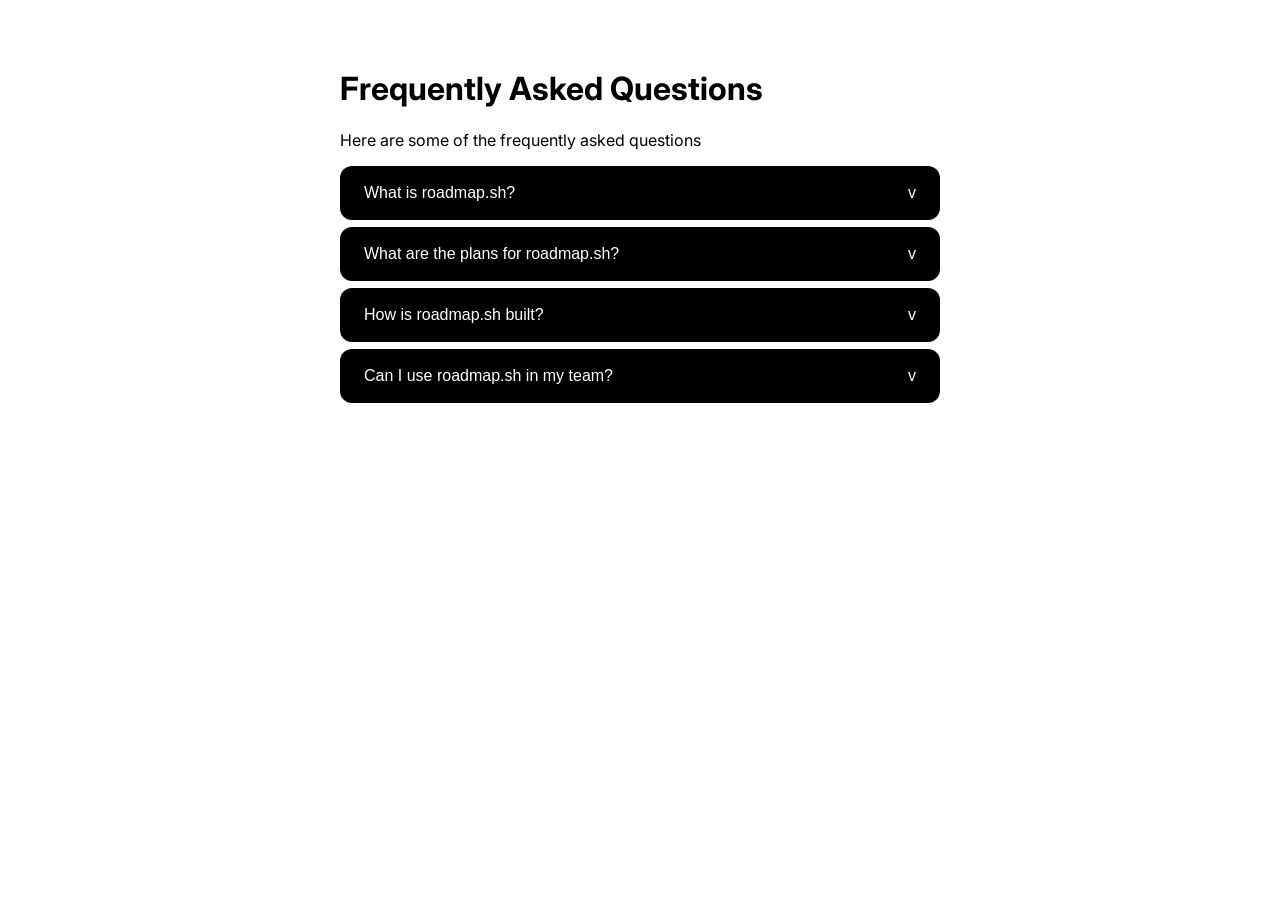
<file: javaScript-projects/accordion/index.html>
<!DOCTYPE html>
<html lang="en">
<head>
    <meta charset="UTF-8">
    <meta name="viewport" content="width=device-width, initial-scale=1.0">
    <title>Accordion</title>
    <link rel="stylesheet" href="style.css">
    <link href="https://fonts.googleapis.com/css2?family=Inter:wght@400;500;600&display=swap" rel="stylesheet">
</head>
<body>

    <div class="accordion-container">
        <header class="faq-header">
            <h1>Frequently Asked Questions</h1>
            <p>Here are some of the frequently asked questions</p>
        </header>

        <div class="accordion">
            <div class="accordion-item">
                <button class="accordion-header">
                    What is roadmap.sh?
                    <span class="icon">v</span>
                </button>
                <div class="accordion-content">
                    <div class="content-inner">
                        roadmap.sh is a community effort to create learning paths, guides, project ideas and other similar content to help developers grow in their careers.
                    </div>
                </div>
            </div>

            <div class="accordion-item">
                <button class="accordion-header">
                    What are the plans for roadmap.sh?
                    <span class="icon">v</span>
                </button>
                <div class="accordion-content">
                    <div class="content-inner">
                        We plan to introduce more interactive roadmaps, progress tracking, and specialized tracks for data science and AI in the coming months.
                    </div>
                </div>
            </div>

            <div class="accordion-item">
                <button class="accordion-header">
                    How is roadmap.sh built?
                    <span class="icon">v</span>
                </button>
                <div class="accordion-content">
                    <div class="content-inner">
                        The site is built using Astro, Tailwind CSS, and TypeScript. It is open-source and hosted on Vercel.
                    </div>
                </div>
            </div>

            <div class="accordion-item">
                <button class="accordion-header">
                    Can I use roadmap.sh in my team?
                    <span class="icon">v</span>
                </button>
                <div class="accordion-content">
                    <div class="content-inner">
                        Yes! You can use the roadmaps for onboarding or training within your organization. We also offer custom roadmap features for teams.
                    </div>
                </div>
            </div>
        </div>
    </div>

    <script src="script.js"></script>
</body>
</html>
</file>
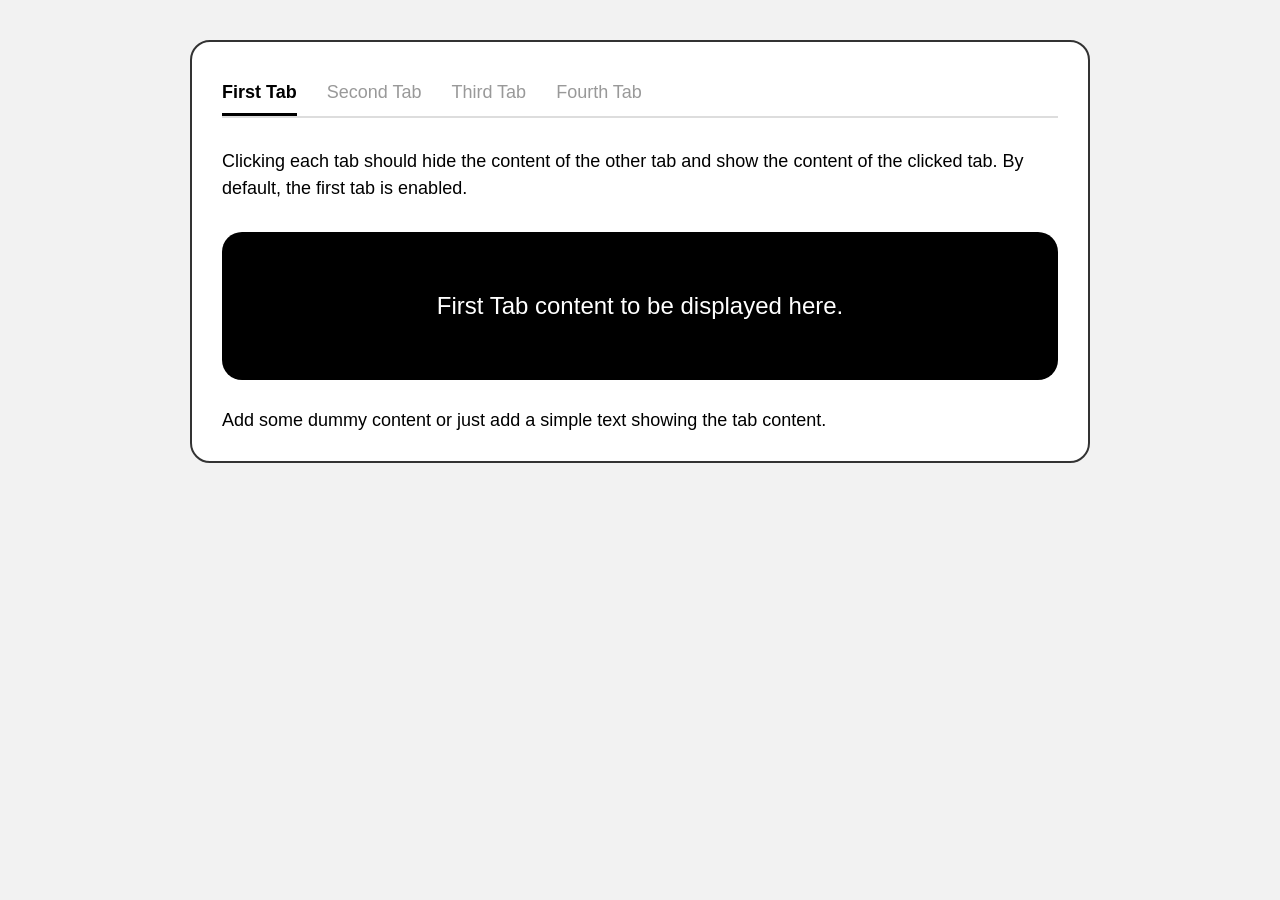
<file: javaScript-projects/tabs/index.html>
<!DOCTYPE html>
<html lang="en">
<head>
  <meta charset="UTF-8" />
  <meta name="viewport" content="width=device-width, initial-scale=1.0" />
  <title>Simple Tabs</title>
  <style>
    * {
      box-sizing: border-box;
      margin: 0;
      padding: 0;
      font-family: Arial, sans-serif;
    }

    body {
      background-color: #f2f2f2;
      padding: 40px;
    }

    .container {
      max-width: 900px;
      margin: auto;
      background: #fff;
      border: 2px solid #333;
      border-radius: 20px;
      padding: 30px;
    }

    .tabs {
      display: flex;
      gap: 30px;
      margin-bottom: 30px;
      border-bottom: 2px solid #ddd;
    }

    .tab-btn {
      background: none;
      border: none;
      padding: 10px 0;
      font-size: 18px;
      color: #999;
      cursor: pointer;
      border-bottom: 3px solid transparent;
    }

    .tab-btn.active {
      color: #000;
      font-weight: bold;
      border-bottom: 3px solid #000;
    }

    .tab-content {
      display: none;
      background: #000;
      color: #fff;
      padding: 60px 20px;
      text-align: center;
      border-radius: 20px;
      font-size: 24px;
      margin: 30px 0;
    }

    .tab-content.active {
      display: block;
    }

    .description {
      font-size: 18px;
      margin-bottom: 20px;
      line-height: 1.5;
    }

    .footer-text {
      font-size: 18px;
      margin-top: 20px;
    }
  </style>
</head>
<body>
  <div class="container">
    <div class="tabs">
      <button class="tab-btn active" data-tab="tab1">First Tab</button>
      <button class="tab-btn" data-tab="tab2">Second Tab</button>
      <button class="tab-btn" data-tab="tab3">Third Tab</button>
      <button class="tab-btn" data-tab="tab4">Fourth Tab</button>
    </div>

    <p class="description">
      Clicking each tab should hide the content of the other tab and show the content of the clicked tab.
      By default, the first tab is enabled.
    </p>

    <div id="tab1" class="tab-content active">First Tab content to be displayed here.</div>
    <div id="tab2" class="tab-content">Second Tab content to be displayed here.</div>
    <div id="tab3" class="tab-content">Third Tab content to be displayed here.</div>
    <div id="tab4" class="tab-content">Fourth Tab content to be displayed here.</div>

    <p class="footer-text">
      Add some dummy content or just add a simple text showing the tab content.
    </p>
  </div>

  <script>
    const buttons = document.querySelectorAll(".tab-btn");
    const contents = document.querySelectorAll(".tab-content");

    buttons.forEach(button => {
      button.addEventListener("click", () => {
        buttons.forEach(btn => btn.classList.remove("active"));
        contents.forEach(content => content.classList.remove("active"));

        button.classList.add("active");
        document.getElementById(button.dataset.tab).classList.add("active");
      });
    });
  </script>
</body>
</html>
</file>
<file: javaScript-projects/accordion/style.css>
:root {
  --bg-black: #000000;
  --text-white: #ffffff;
  --border-gray: #e5e7eb;
}

body {
  font-family: 'Inter', sans-serif;
  background-color: #ffffff;
  padding: 40px;
}

.accordion-container {
  max-width: 600px;
  margin: 0 auto;
}

/* Header Styling */
.accordion-header {
  width: 100%;
  background-color: var(--bg-black);
  color: var(--text-white);
  padding: 18px 24px;
  border: none;
  border-radius: 12px;
  display: flex;
  justify-content: space-between;
  align-items: center;
  cursor: pointer;
  font-size: 16px;
  font-weight: 500;
  margin-top: 10px;
  transition: background-color 0.2s;
}

/* Icon rotation */
.accordion-item.active .icon {
  transform: rotate(180deg);
}

.icon {
  transition: transform 0.3s ease;
}

/* Content Panel - Hidden by default */
.accordion-content {
  max-height: 0;
  overflow: hidden;
  transition: max-height 0.3s ease-out;
  border: 1px solid transparent;
  border-radius: 0 0 12px 12px;
  margin-top: -5px; /* Slight overlap for seamless look */
}

/* Content Interior */
.content-inner {
  padding: 20px 24px;
  border: 2px solid var(--bg-black);
  border-top: none;
  border-radius: 0 0 12px 12px;
  line-height: 1.5;
  color: #333;
}

/* Active State Styles */
.accordion-item.active .accordion-header {
  border-radius: 12px 12px 0 0;
}

.accordion-item.active .accordion-content {
  max-height: 200px; /* Adjust based on content size */
}
</file>
